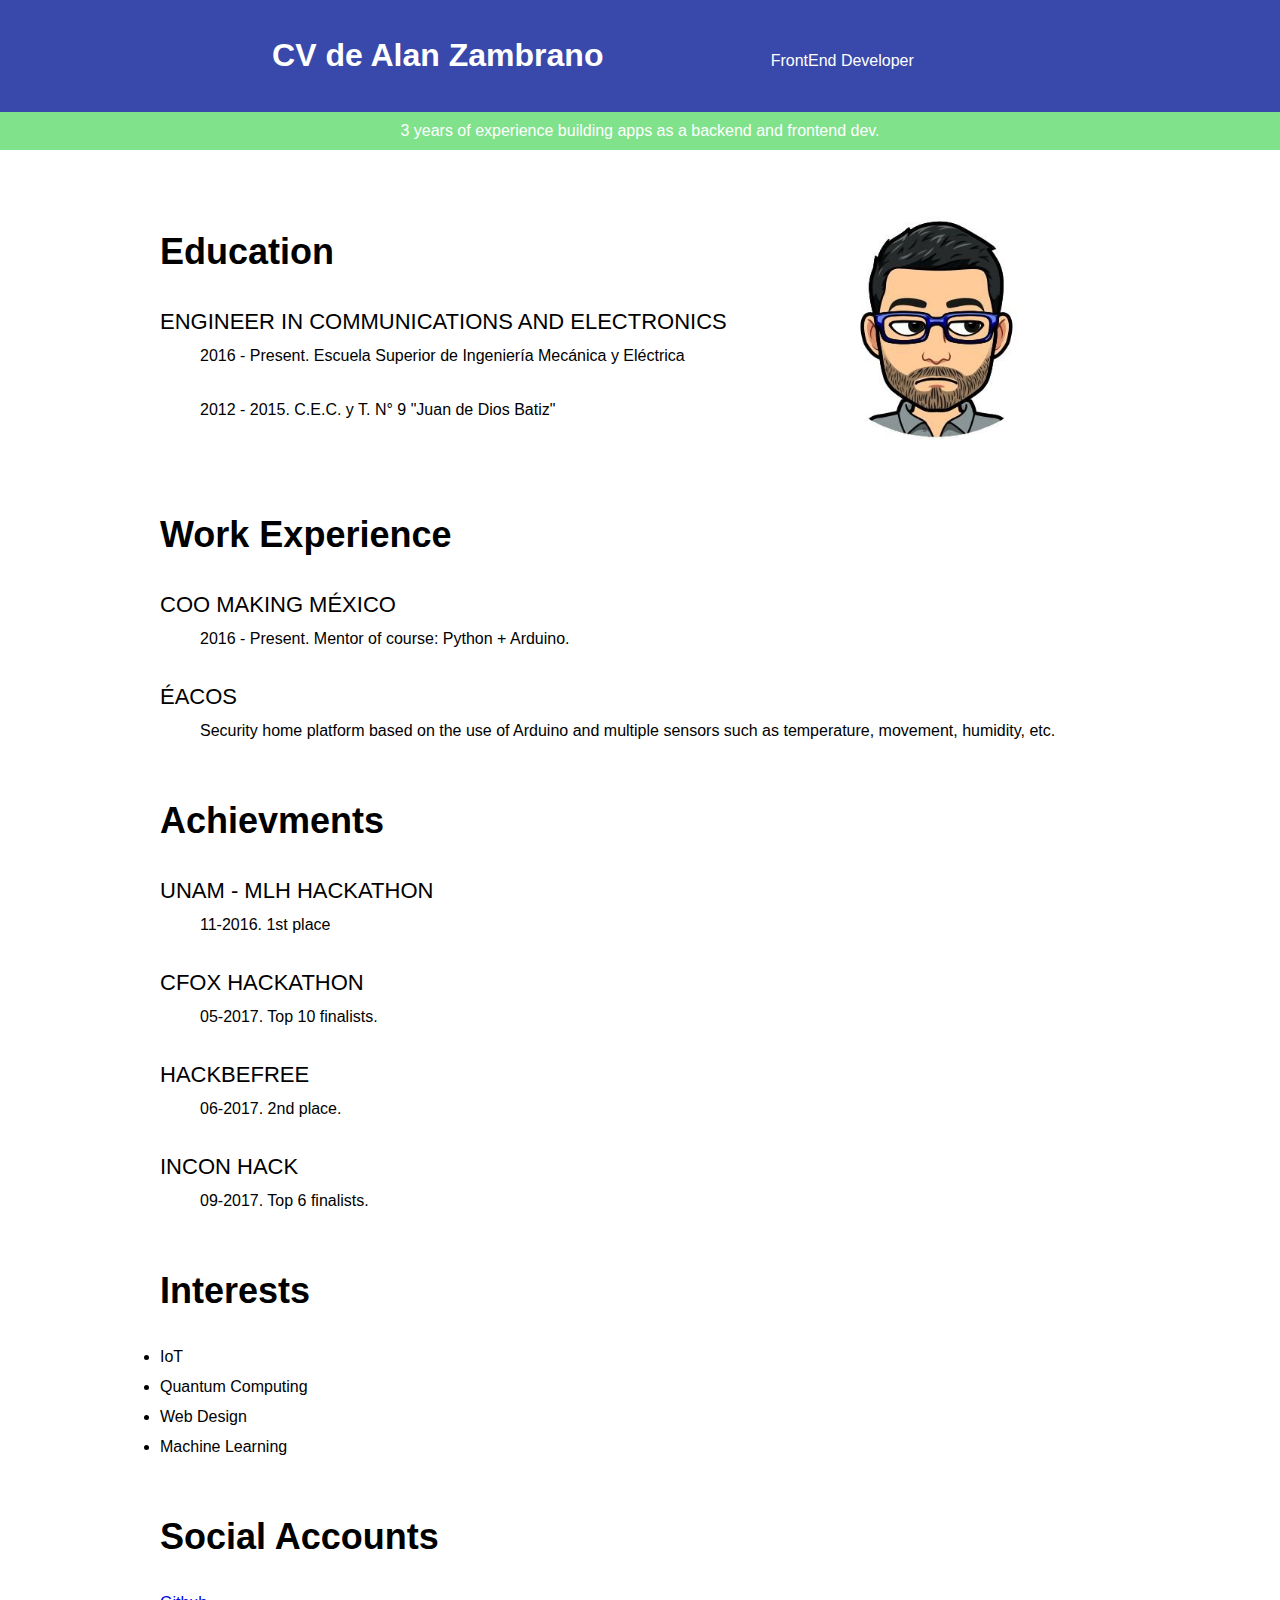
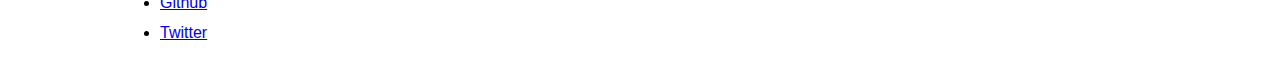
<file: cv/index.html>
<!DOCTYPE html>
<html>
    <head>
        <title>CV de Alan Zambrano</title>        
        <meta charset="utf-8">
        <meta name="description" content="Alan es un desarrollador web con experiencia en Backend y Frontend por 3 años">
    </head> 
    <body style="font-family: Helvetica, Arial, sans-serif; margin: 0;">
        <header style="background-color: #3949ab; color: white; text-align: center; padding: 16px;">
            <h1 style="display: inline-block;width: 400px; font-weight: bold;">CV de Alan Zambrano</h1> 
            <p style="display: inline-block; width: 400px; font-weight: 100;">FrontEnd Developer</p>
        </header>
        <div style="background-color: #81e28c; color: white; text-align: center; padding: 10px;">
            3 years of experience building apps as a backend and frontend dev.
        </div>
        <section>
            <div style="width: 960px; margin-right: auto; margin-left: auto;">
                <div>
                    <div style="display: inline-block; width: 65%; margin-top: 45px; vertical-align: top;">
                        <h3 style="font-size: 36px; font-weight: bold; ">Education</h3>
                        <div>
                            <dl>
                               <dt style="font-size: 22px; text-transform: uppercase; margin-bottom: 12px; margin-top: 36px;">Engineer in communications and electronics</dt> 
                               <dd>2016 - Present. Escuela Superior de Ingeniería Mecánica y Eléctrica</dd>
                                <dt style="font-size: 22px; text-transform: uppercase; margin-bottom: 12px; margin-top: 36px;">
                               <dd>2012 - 2015. C.E.C. y T. N° 9 "Juan de Dios Batiz"</dd>
                            </dl>
                        </div>
                    </div>
                    <div style="display: inline-block; width: 30%; vertical-align: top;">
                        <img src="images/fotoperfil.jpg" width="300">
                    </div>
                </div>
                <div style="margin-top: 60px;">
                    <h3 style="font-size: 36px; font-weight: bold; ">Work Experience</h3>
                    <div>
                        <dl>
                           <dt style="font-size: 22px; text-transform: uppercase; margin-bottom: 12px; margin-top: 36px;">COO Making México</dt> 
                           <dd>2016 - Present. Mentor of course: Python + Arduino.</dd>
                            <dt style="font-size: 22px; text-transform: uppercase; margin-bottom: 12px; margin-top: 36px;">Éacos</dt> 
                           <dd>Security home platform based on the use of Arduino and multiple sensors such as temperature, movement, humidity, etc.</dd>
                        </dl>
                    </div>
                </div>
                 <div style="margin-top: 60px;">
                    <h3 style="font-size: 36px; font-weight: bold; ">Achievments</h3>
                    <div>
                        <dl>
                           <dt style="font-size: 22px; text-transform: uppercase; margin-bottom: 12px; margin-top: 36px;">UNAM - MLH Hackathon</dt> 
                           <dd>11-2016. 1st place</dd>
                            <dt style="font-size: 22px; text-transform: uppercase; margin-bottom: 12px; margin-top: 36px;">CFOX Hackathon</dt> 
                           <dd>05-2017. Top 10 finalists.</dd>
                           <dt style="font-size: 22px; text-transform: uppercase; margin-bottom: 12px; margin-top: 36px;">HackBeFree</dt> 
                           <dd>06-2017. 2nd place.</dd>
                           <dt style="font-size: 22px; text-transform: uppercase; margin-bottom: 12px; margin-top: 36px;">InCON Hack</dt> 
                           <dd>09-2017. Top 6 finalists.</dd>
                        </dl>
                    </div>
                </div>
                <div style="margin-top: 60px;">
                    <h3 style="font-size: 36px; font-weight: bold; ">Interests</h3>
                    <ul style="margin-top: 12px; padding: 0;">
                        <li style="margin-top: 12px;">IoT</li>
                        <li style="margin-top: 12px;">Quantum Computing</li>
                        <li style="margin-top: 12px;">Web Design</li>
                        <li style="margin-top: 12px;">Machine Learning</li>
                    </ul>
                </div>
                <div style="margin-top: 60px;">
                    <h3 style="font-size: 36px; font-weight: bold; ">Social Accounts</h3>
                    <ul style="margin-top: 12px; padding: 0;">
                        <li style="margin-top: 12px;">
                            <a href="https://github.com/alanzaga" target="_blank">Github</a>
                        </li>
                        <li style="margin-top: 12px;">
                            <a href="https://twitter.com/zagabtmk" target="_blank">Twitter</a>
                        </li>
                    </ul>
                </div>
            </div>
        </section>
    </body>
</html>
</file>
